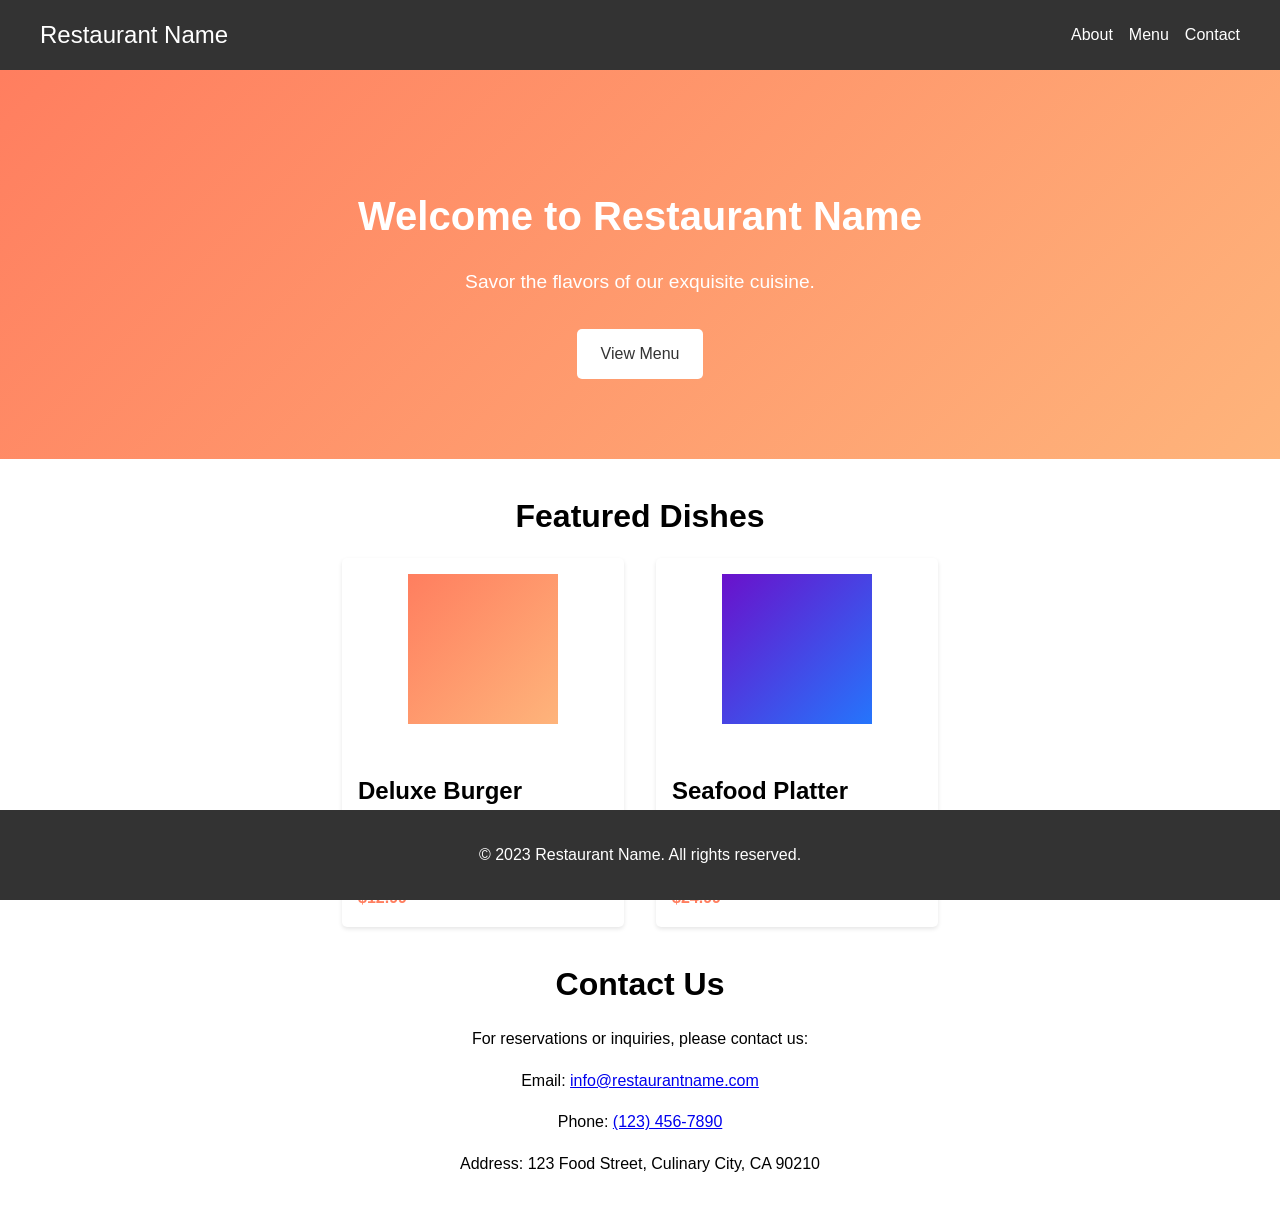
<file: index.html>
<!DOCTYPE html>
<html lang="en">
<head>
    <meta charset="UTF-8">
    <meta name="viewport" content="width=device-width, initial-scale=1.0">
    <title>Restaurant Name</title>
    <link href="/css/styles.css" rel="stylesheet">
    <script src="/js/main.js" defer></script>
    <link rel="icon" href="/favicon.ico" type="image/x-icon">
</head>
<body>
    <header class="header">
        <nav class="navbar">
            <a href="/" class="logo">Restaurant Name</a>
            <ul class="nav-links">
                <li><a href="/about">About</a></li>
                <li><a href="/menu">Menu</a></li>
                <li><a href="/contact">Contact</a></li>
            </ul>
        </nav>
    </header>
    <section class="hero">
        <div class="hero-content">
            <h1>Welcome to Restaurant Name</h1>
            <p>Savor the flavors of our exquisite cuisine.</p>
            <a href="/menu" class="cta-button">View Menu</a>
        </div>
    </section>
    <section class="menu-preview">
        <h2>Featured Dishes</h2>
        <div class="menu-items">
            <div class="menu-item">
                <svg class="menu-item-image" xmlns="http://www.w3.org/2000/svg" viewBox="0 0 100 100">
                    <rect width="100" height="100" fill="url(#gradient1)"/>
                    <defs>
                        <linearGradient id="gradient1" x1="0%" y1="0%" x2="100%" y2="100%">
                            <stop offset="0%" style="stop-color:#ff7e5f;stop-opacity:1" />
                            <stop offset="100%" style="stop-color:#feb47b;stop-opacity:1" />
                        </linearGradient>
                    </defs>
                </svg>
                <h3>Deluxe Burger</h3>
                <p>Grilled beef patty with lettuce, tomato, and special sauce.</p>
                <span>$12.99</span>
            </div>
            <div class="menu-item">
                <svg class="menu-item-image" xmlns="http://www.w3.org/2000/svg" viewBox="0 0 100 100">
                    <rect width="100" height="100" fill="url(#gradient2)"/>
                    <defs>
                        <linearGradient id="gradient2" x1="0%" y1="0%" x2="100%" y2="100%">
                            <stop offset="0%" style="stop-color:#6a11cb;stop-opacity:1" />
                            <stop offset="100%" style="stop-color:#2575fc;stop-opacity:1" />
                        </linearGradient>
                    </defs>
                </svg>
                <h3>Seafood Platter</h3>
                <p>Fresh shrimp, scallops, and mussels.</p>
                <span>$24.99</span>
            </div>
        </div>
    </section>
    <section class="contact-info">
        <h2>Contact Us</h2>
        <p>For reservations or inquiries, please contact us:</p>
        <address>
            <p>Email: <a href="mailto:info@restaurantname.com">info@restaurantname.com</a></p>
            <p>Phone: <a href="tel:+1234567890">(123) 456-7890</a></p>
            <p>Address: 123 Food Street, Culinary City, CA 90210</p>
        </address>
    </section>
    <footer class="footer">
        <p>&copy; 2023 Restaurant Name. All rights reserved.</p>
    </footer>
</body>
</html>
</file>
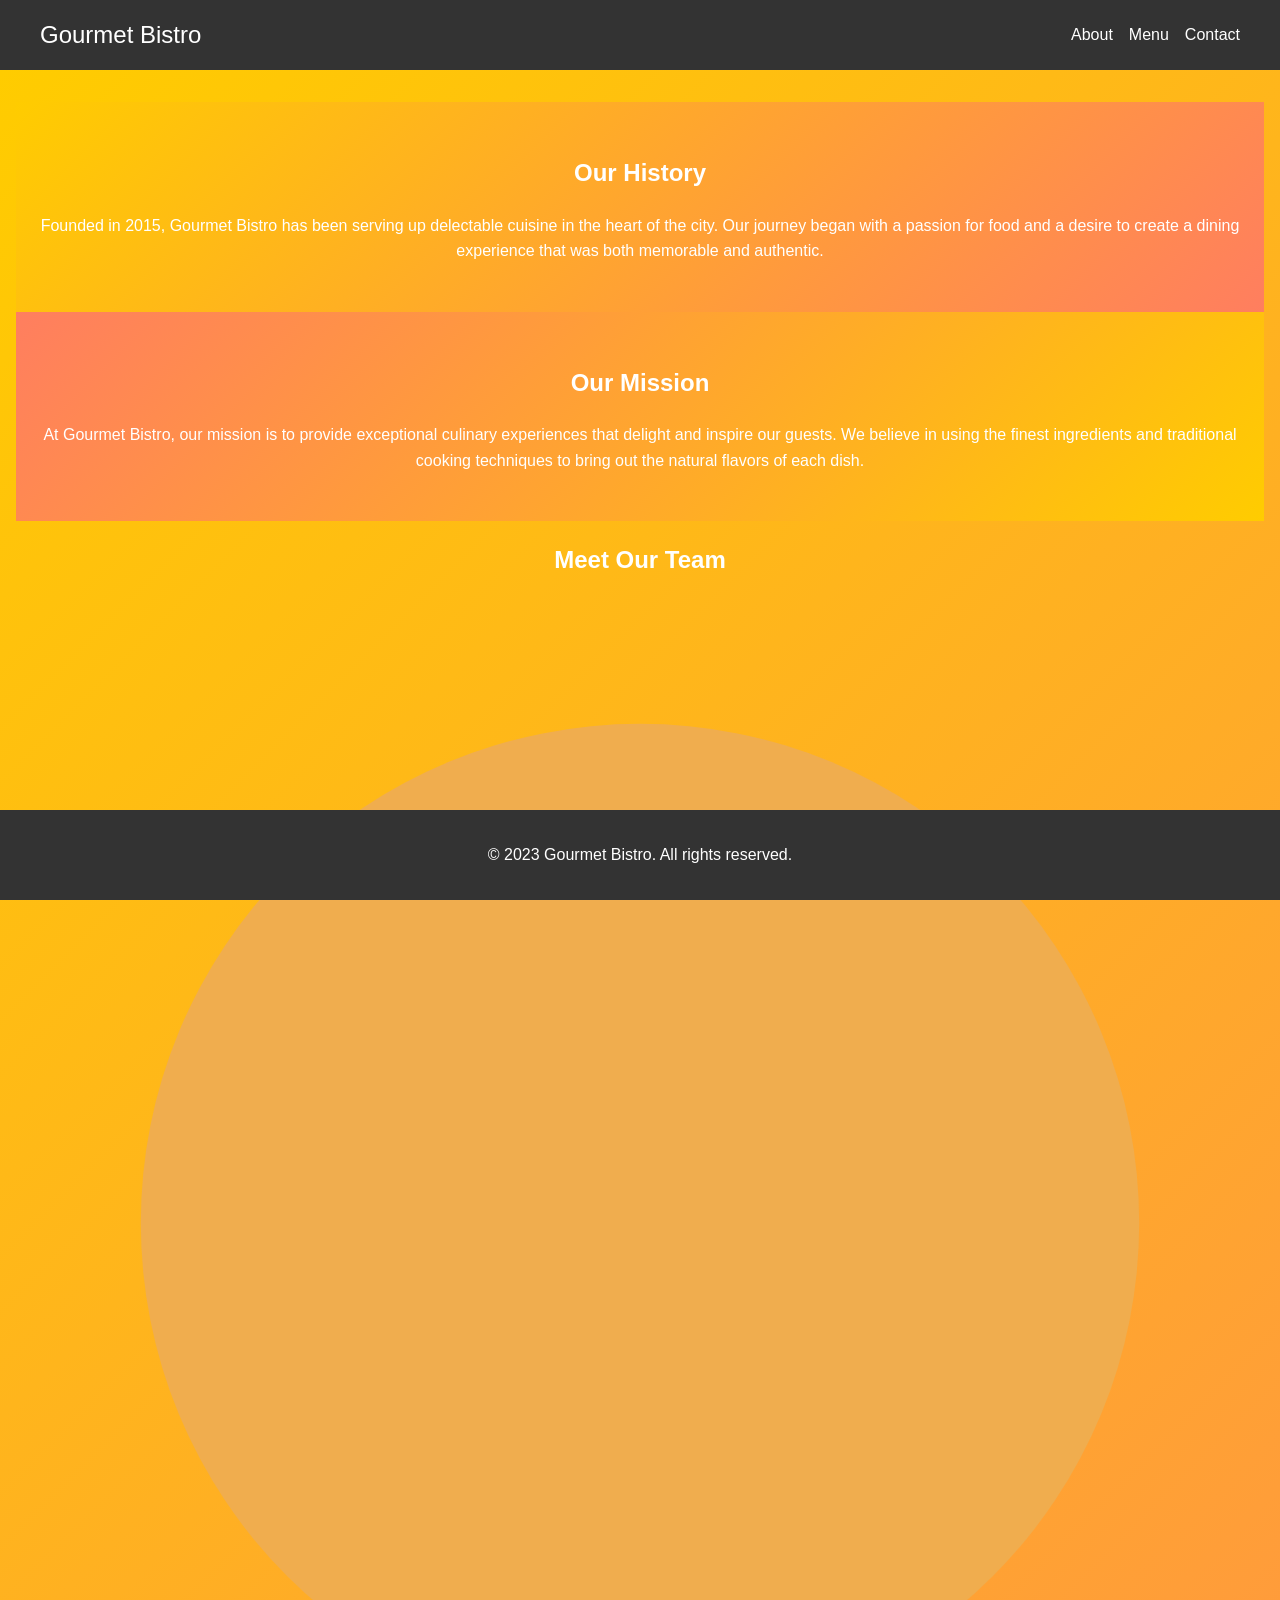
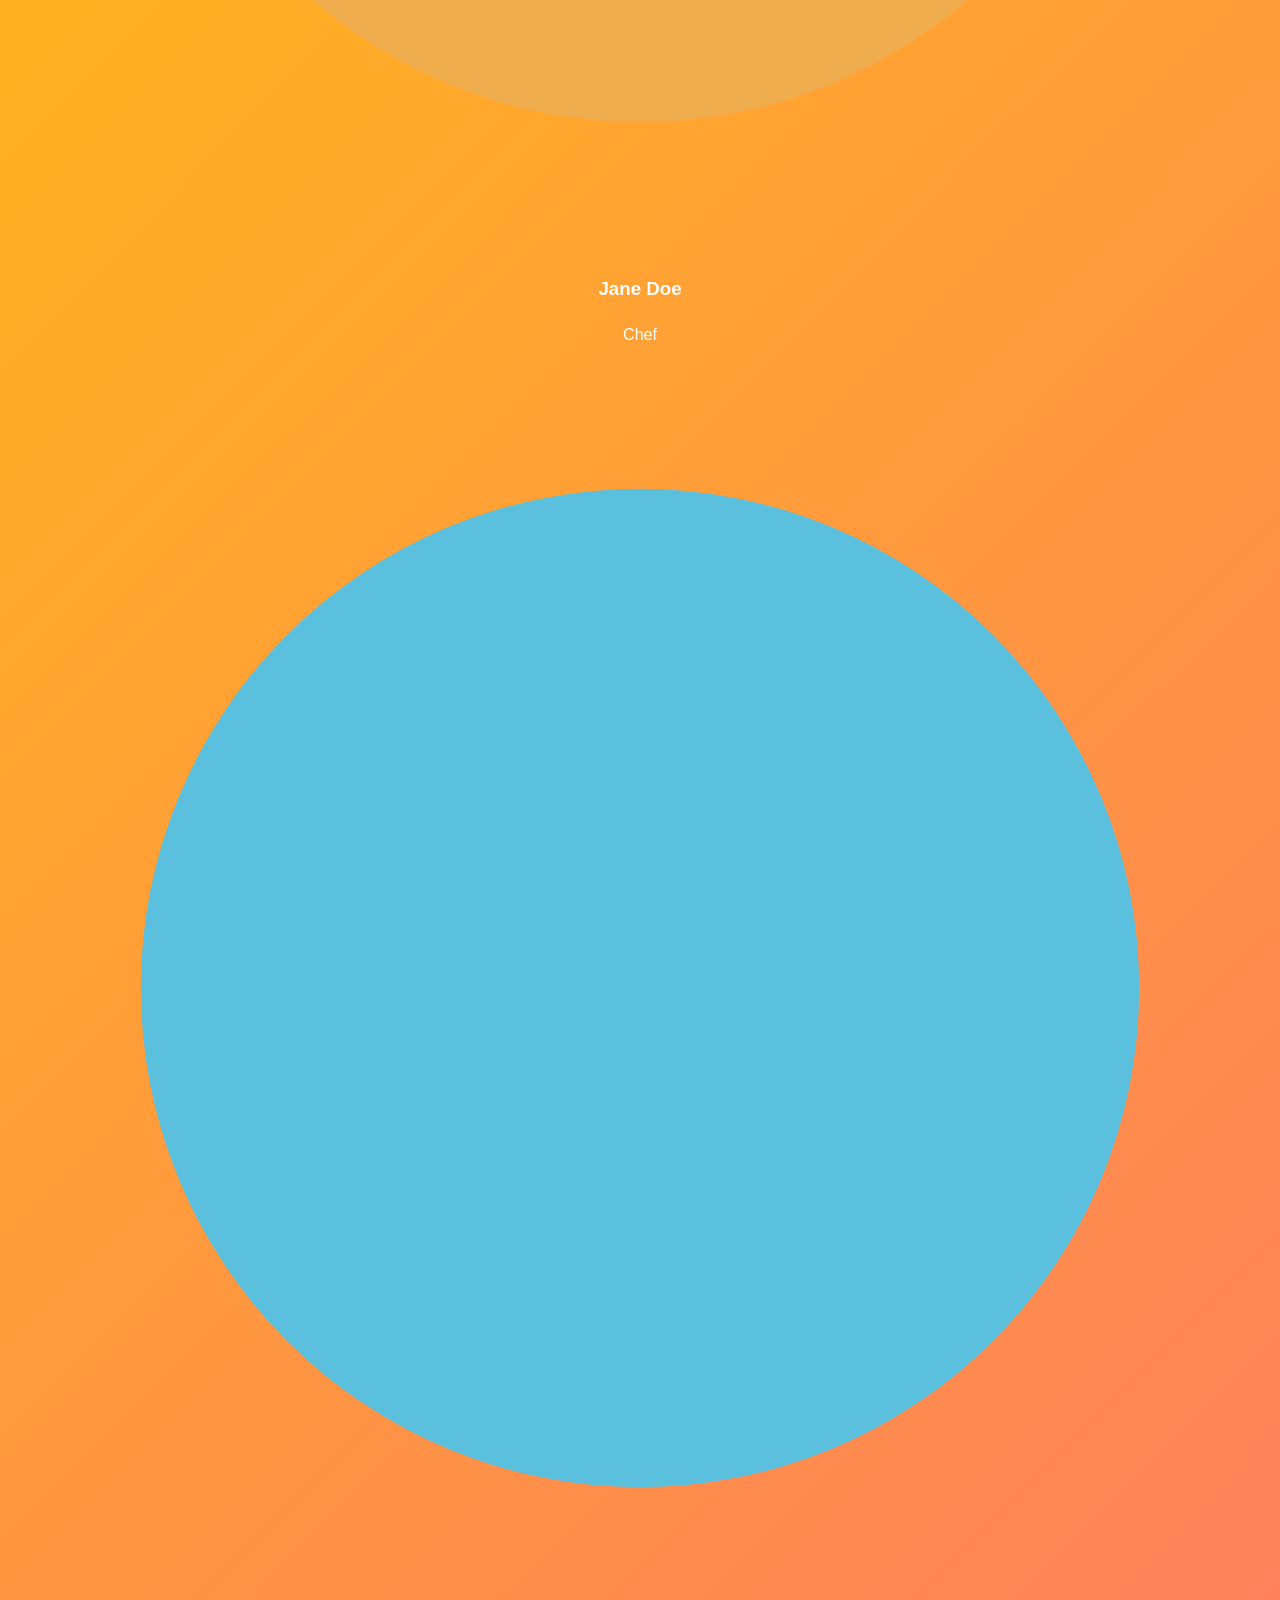
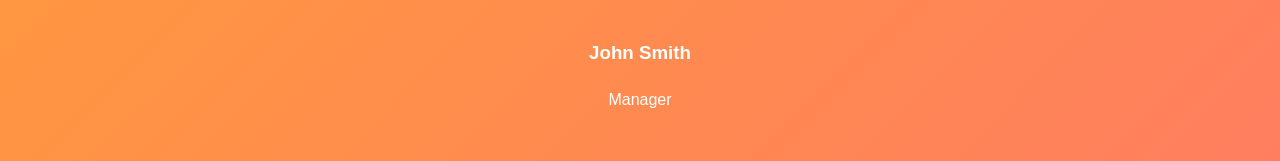
<file: about.html>
<!DOCTYPE html>
<html lang="en">
<head>
    <meta charset="UTF-8">
    <meta name="viewport" content="width=device-width, initial-scale=1.0">
    <title>About Us - Gourmet Bistro</title>
    <link href="/css/styles.css" rel="stylesheet">
</head>
<body>
    <header class="header">
        <nav class="navbar">
            <a href="/" class="logo">Gourmet Bistro</a>
            <ul class="nav-links">
                <li><a href="/about">About</a></li>
                <li><a href="/menu">Menu</a></li>
                <li><a href="/contact">Contact</a></li>
            </ul>
        </nav>
    </header>
    <main class="about-main">
        <section class="history">
            <h2>Our History</h2>
            <p>Founded in 2015, Gourmet Bistro has been serving up delectable cuisine in the heart of the city. Our journey began with a passion for food and a desire to create a dining experience that was both memorable and authentic.</p>
        </section>
        <section class="mission">
            <h2>Our Mission</h2>
            <p>At Gourmet Bistro, our mission is to provide exceptional culinary experiences that delight and inspire our guests. We believe in using the finest ingredients and traditional cooking techniques to bring out the natural flavors of each dish.</p>
        </section>
        <section class="team">
            <h2>Meet Our Team</h2>
            <div class="team-members">
                <div class="team-member">
                    <svg class="team-member-image" xmlns="http://www.w3.org/2000/svg" viewBox="0 0 100 100">
                        <circle cx="50" cy="50" r="40" fill="#f0ad4e" />
                    </svg>
                    <h3>Jane Doe</h3>
                    <p>Chef</p>
                </div>
                <div class="team-member">
                    <svg class="team-member-image" xmlns="http://www.w3.org/2000/svg" viewBox="0 0 100 100">
                        <circle cx="50" cy="50" r="40" fill="#5bc0de" />
                    </svg>
                    <h3>John Smith</h3>
                    <p>Manager</p>
                </div>
            </div>
        </section>
    </main>
    <footer class="footer">
        <p>&copy; 2023 Gourmet Bistro. All rights reserved.</p>
    </footer>
    <script src="/js/main.js"></script>
</body>
</html>
</file>
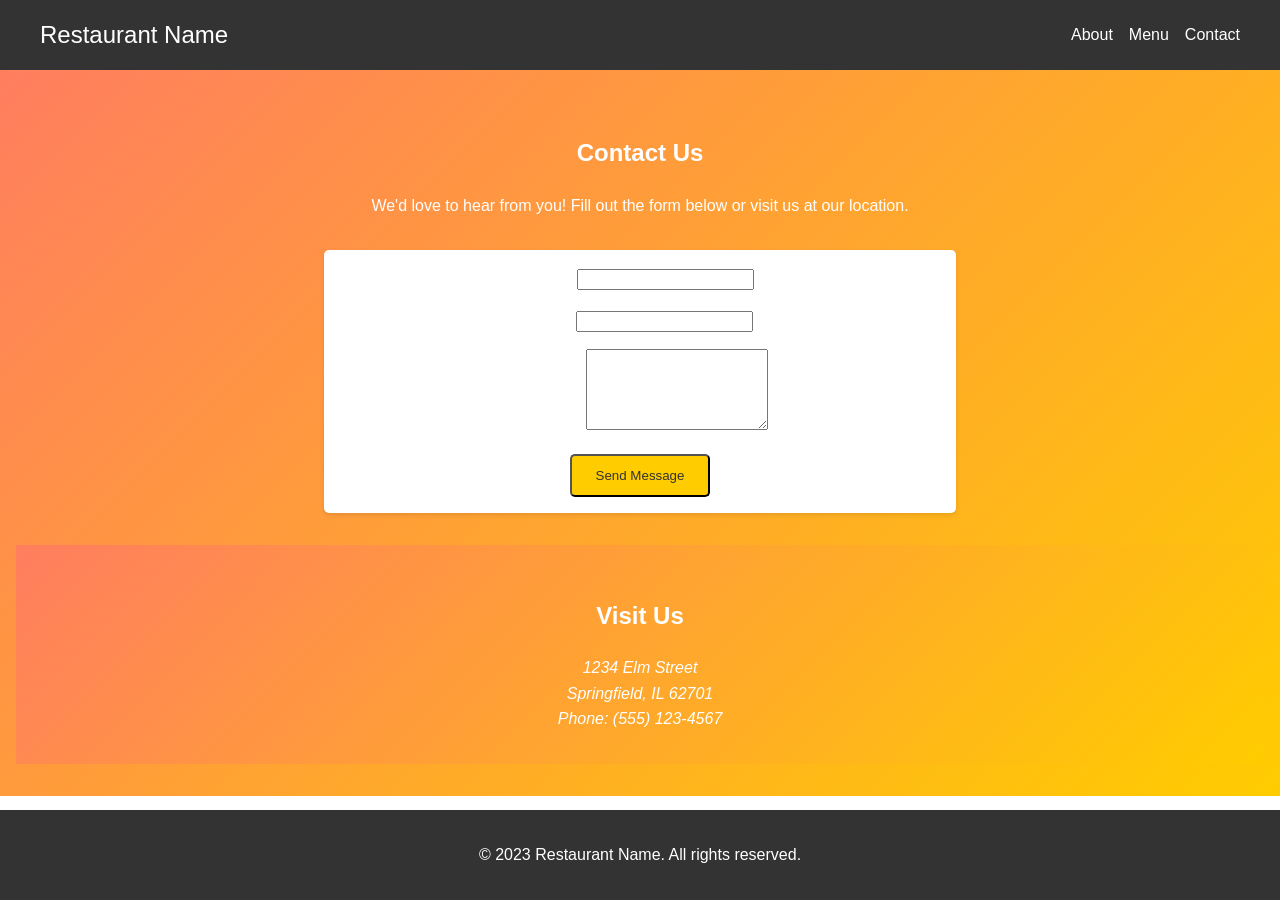
<file: contact.html>
<!DOCTYPE html>
<html lang="en">
<head>
    <meta charset="UTF-8">
    <meta name="viewport" content="width=device-width, initial-scale=1.0">
    <title>Contact Us - Restaurant Name</title>
    <link href="/css/styles.css" rel="stylesheet">
    <script defer src="/js/main.js"></script>
    <script defer src="/js/contact-form.js"></script>
</head>
<body>
    <header class="header">
        <nav class="navbar">
            <a href="/" class="logo">Restaurant Name</a>
            <ul class="nav-links">
                <li><a href="/about">About</a></li>
                <li><a href="/menu">Menu</a></li>
                <li><a href="/contact">Contact</a></li>
            </ul>
        </nav>
    </header>
    <main class="contact-main">
        <section class="contact-section">
            <h1>Contact Us</h1>
            <p>We'd love to hear from you! Fill out the form below or visit us at our location.</p>
            <form id="contact-form" class="contact-form">
                <div class="form-group">
                    <label for="name">Name:</label>
                    <input type="text" id="name" name="name" required>
                </div>
                <div class="form-group">
                    <label for="email">Email:</label>
                    <input type="email" id="email" name="email" required>
                </div>
                <div class="form-group">
                    <label for="message">Message:</label>
                    <textarea id="message" name="message" rows="5" required></textarea>
                </div>
                <button type="submit" class="submit-button">Send Message</button>
            </form>
        </section>
        <section class="location-section">
            <h2>Visit Us</h2>
            <address>
                1234 Elm Street<br>
                Springfield, IL 62701<br>
                Phone: (555) 123-4567
            </address>
        </section>
    </main>
    <footer class="footer">
        <p>&copy; 2023 Restaurant Name. All rights reserved.</p>
    </footer>
</body>
</html>
</file>
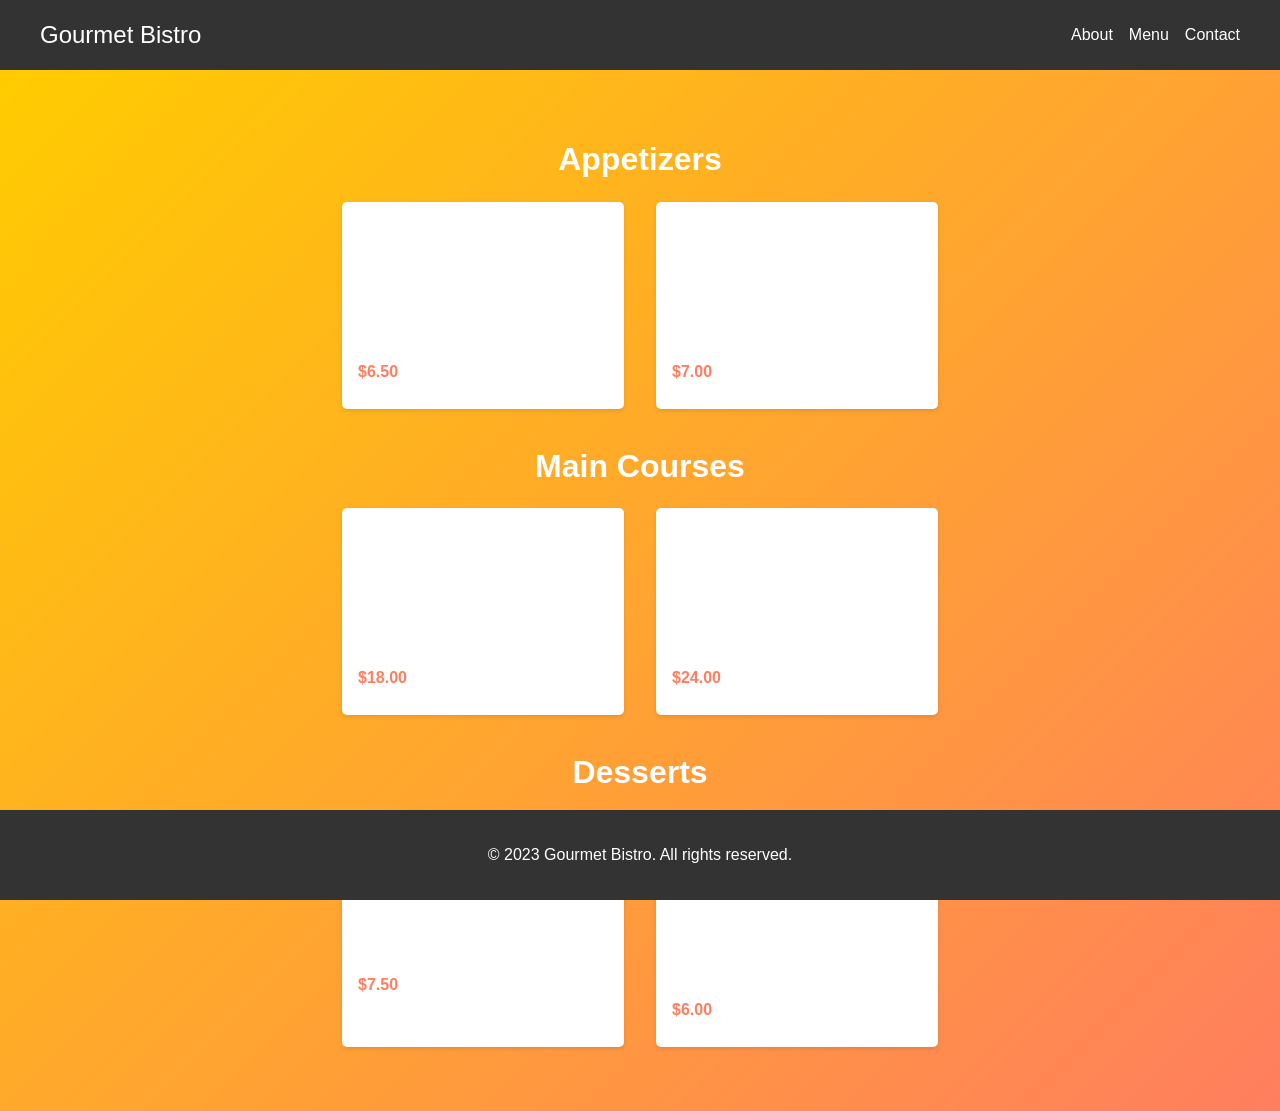
<file: menu.html>
<!DOCTYPE html>
<html lang="en">
<head>
    <meta charset="UTF-8">
    <meta name="viewport" content="width=device-width, initial-scale=1.0">
    <title>Menu - Gourmet Bistro</title>
    <link href="/css/styles.css" rel="stylesheet">
</head>
<body>
    <header class="header">
        <nav class="navbar">
            <a href="/" class="logo">Gourmet Bistro</a>
            <ul class="nav-links">
                <li><a href="/about">About</a></li>
                <li><a href="/menu" class="active">Menu</a></li>
                <li><a href="/contact">Contact</a></li>
            </ul>
        </nav>
    </header>
    <main class="menu-main">
        <section class="menu-section">
            <h1 class="section-title">Appetizers</h1>
            <div class="menu-items">
                <article class="menu-item">
                    <h2 class="item-name">Bruschetta</h2>
                    <p class="item-description">Toasted bread topped with fresh tomatoes, basil, and garlic.</p>
                    <p class="item-price">$6.50</p>
                </article>
                <article class="menu-item">
                    <h2 class="item-name">Stuffed Mushrooms</h2>
                    <p class="item-description">Mushrooms stuffed with a blend of herbs and cheese.</p>
                    <p class="item-price">$7.00</p>
                </article>
            </div>
        </section>
        <section class="menu-section">
            <h1 class="section-title">Main Courses</h1>
            <div class="menu-items">
                <article class="menu-item">
                    <h2 class="item-name">Grilled Salmon</h2>
                    <p class="item-description">Fresh salmon grilled to perfection with a lemon butter sauce.</p>
                    <p class="item-price">$18.00</p>
                </article>
                <article class="menu-item">
                    <h2 class="item-name">Ribeye Steak</h2>
                    <p class="item-description">Juicy ribeye steak cooked to your liking.</p>
                    <p class="item-price">$24.00</p>
                </article>
            </div>
        </section>
        <section class="menu-section">
            <h1 class="section-title">Desserts</h1>
            <div class="menu-items">
                <article class="menu-item">
                    <h2 class="item-name">Chocolate Lava Cake</h2>
                    <p class="item-description">Decadent chocolate cake with a gooey molten center.</p>
                    <p class="item-price">$7.50</p>
                </article>
                <article class="menu-item">
                    <h2 class="item-name">Tiramisu</h2>
                    <p class="item-description">Classic Italian dessert layers of coffee-soaked ladyfingers and mascarpone cheese.</p>
                    <p class="item-price">$6.00</p>
                </article>
            </div>
        </section>
    </main>
    <footer class="footer">
        <p>&copy; 2023 Gourmet Bistro. All rights reserved.</p>
    </footer>
    <script src="/js/main.js"></script>
</body>
</html>
</file>
<file: css/styles.css>
body {
    font-family: Arial, sans-serif;
    margin: 0;
    padding: 0;
    line-height: 1.6;
}

.header {
    background-color: #333;
    color: #fff;
    padding: 1rem 0;
}

.navbar {
    display: flex;
    justify-content: space-between;
    align-items: center;
    max-width: 1200px;
    margin: 0 auto;
    padding: 0 1rem;
}

.logo {
    font-size: 1.5rem;
    text-decoration: none;
    color: #fff;
}

.nav-links {
    list-style: none;
    display: flex;
    gap: 1rem;
    margin: 0;
    padding: 0;
}

.nav-links a {
    text-decoration: none;
    color: #fff;
    transition: color 0.3s;
}

.nav-links a:hover {
    color: #ffcc00;
}

.hero {
    background: linear-gradient(135deg, #ff7e5f, #feb47b);
    color: #fff;
    text-align: center;
    padding: 5rem 1rem;
}

.hero-content h1 {
    font-size: 2.5rem;
    margin-bottom: 1rem;
}

.hero-content p {
    font-size: 1.2rem;
    margin-bottom: 2rem;
}

.cta-button {
    display: inline-block;
    padding: 0.75rem 1.5rem;
    background-color: #fff;
    color: #333;
    text-decoration: none;
    border-radius: 5px;
    transition: background-color 0.3s, color 0.3s;
}

.cta-button:hover {
    background-color: #ffcc00;
    color: #fff;
}

.menu-preview {
    max-width: 1200px;
    margin: 2rem auto;
    padding: 0 1rem;
    text-align: center;
}

.menu-preview h2 {
    font-size: 2rem;
    margin-bottom: 1rem;
}

.menu-items {
    display: flex;
    justify-content: center;
    gap: 2rem;
    flex-wrap: wrap;
}

.menu-item {
    background-color: #fff;
    border-radius: 5px;
    box-shadow: 0 2px 4px rgba(0, 0, 0, 0.1);
    width: 250px;
    padding: 1rem;
    text-align: left;
}

.menu-item-image {
    width: 100%;
    height: 150px;
    margin-bottom: 1rem;
}

.menu-item h3 {
    font-size: 1.5rem;
    margin-bottom: 0.5rem;
}

.menu-item p {
    font-size: 1rem;
    margin-bottom: 0.5rem;
}

.menu-item span {
    font-weight: bold;
    color: #ff7e5f;
}

.contact-info {
    max-width: 1200px;
    margin: 2rem auto;
    padding: 0 1rem;
    text-align: center;
}

.contact-info h2 {
    font-size: 2rem;
    margin-bottom: 1rem;
}

.contact-info p {
    font-size: 1rem;
    margin-bottom: 1rem;
}

.contact-info address {
    font-style: normal;
}

.footer {
    background-color: #333;
    color: #fff;
    text-align: center;
    padding: 1rem 0;
    position: fixed;
    width: 100%;
    bottom: 0;
}

.about-main {
    background: linear-gradient(135deg, #ffcc00, #ff7e5f);
    color: #fff;
    padding: 2rem 1rem;
    text-align: center;
}

.active {
    color: #ffcc00;
}

.contact-form {
    max-width: 600px;
    margin: 2rem auto;
    padding: 1rem;
    background-color: #fff;
    border-radius: 5px;
    box-shadow: 0 2px 4px rgba(0, 0, 0, 0.1);
}

.contact-main {
    background: linear-gradient(135deg, #ff7e5f, #ffcc00);
    color: #fff;
    padding: 2rem 1rem;
    text-align: center;
}

.contact-section {
    max-width: 1200px;
    margin: 2rem auto;
    padding: 0 1rem;
    text-align: center;
}

.form-group {
    margin-bottom: 1rem;
}

.history {
    background: linear-gradient(135deg, #ffcc00, #ff7e5f);
    color: #fff;
    padding: 2rem 1rem;
    text-align: center;
}

.item-description {
    font-size: 1rem;
    margin-bottom: 0.5rem;
}

.item-name {
    font-size: 1.5rem;
    margin-bottom: 0.5rem;
}

.item-price {
    font-weight: bold;
    color: #ff7e5f;
}

.location-section {
    background: linear-gradient(135deg, #ff7e5f, #ffcc00);
    color: #fff;
    padding: 2rem 1rem;
    text-align: center;
}

.menu-main {
    background: linear-gradient(135deg, #ffcc00, #ff7e5f);
    color: #fff;
    padding: 2rem 1rem;
    text-align: center;
}

.menu-section {
    max-width: 1200px;
    margin: 2rem auto;
    padding: 0 1rem;
    text-align: center;
}

.mission {
    background: linear-gradient(135deg, #ff7e5f, #ffcc00);
    color: #fff;
    padding: 2rem 1rem;
    text-align: center;
}

.section-title {
    font-size: 2rem;
    margin-bottom: 1rem;
}

.submit-button {
    display: inline-block;
    padding: 0.75rem 1.5rem;
    background-color: #ffcc00;
    color: #333;
    text-decoration: none;
    border-radius: 5px;
    transition: background-color 0.3s, color 0.3s;
}

.submit-button:hover {
    background-color: #ff7e5f;
    color: #fff;
}

team {
    background: linear-gradient(135deg, #ffcc00, #ff7e5f);
    color: #fff;
    padding: 2rem 1rem;
    text-align: center;
}

team-member {
    background-color: #fff;
    border-radius: 5px;
    box-shadow: 0 2px 4px rgba(0, 0, 0, 0.1);
    width: 250px;
    padding: 1rem;
    text-align: center;
    margin: 1rem;
}

team-member-image {
    width: 100px;
    height: 100px;
    border-radius: 50%;
    margin-bottom: 1rem;
}

team-members {
    display: flex;
    justify-content: center;
    gap: 2rem;
    flex-wrap: wrap;
}
</file>
